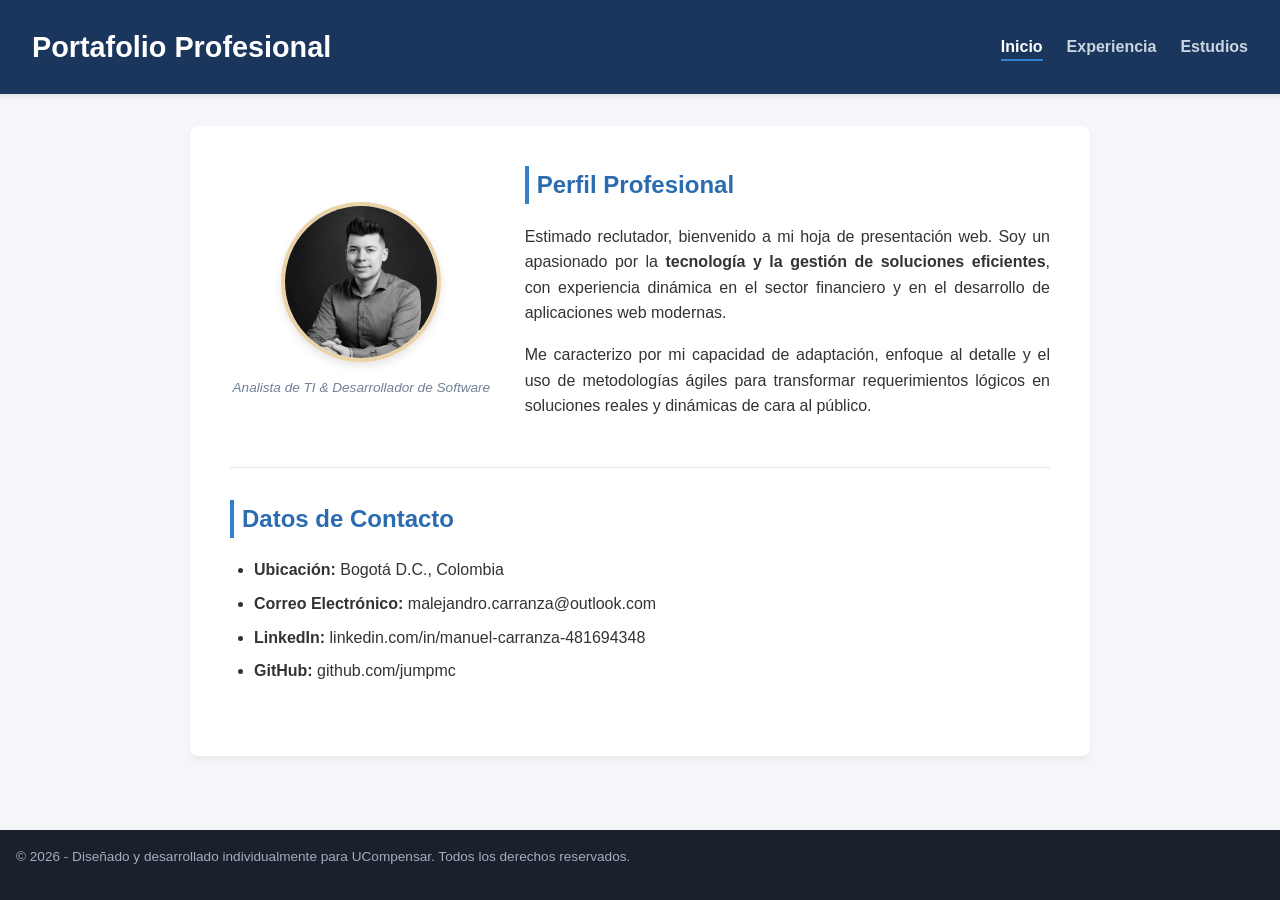
<file: index.html>
<!DOCTYPE html>
<html lang="es">
<head>
    <meta charset="UTF-8">
    <meta name="viewport" content="width=device-width, initial-scale=1.0">
    <title>Hoja de Vida Profesional - Inicio</title>
    <link rel="stylesheet" href="css/estilos.css">
</head>
<body>

    <header>
        <h1>Portafolio Profesional</h1>
        <nav>
            <ul>
                <li><a href="index.html" class="activo">Inicio</a></li>
                <li><a href="experiencia.html">Experiencia</a></li>
                <li><a href="estudios.html">Estudios</a></li>
            </ul>
        </nav>
    </header>

    <main>
        <section class="perfil-seccion">
            <figure class="foto-perfil">
                <img src="img/perfil.jpg" alt="Foto de perfil profesional">
                <figcaption>Analista de TI & Desarrollador de Software</figcaption>
            </figure>

            <article class="biografia">
                <h2>Perfil Profesional</h2>
                <p>Estimado reclutador, bienvenido a mi hoja de presentación web. Soy un apasionado por la <strong>tecnología y la gestión de soluciones eficientes</strong>, con experiencia dinámica en el sector financiero y en el desarrollo de aplicaciones web modernas.</p>
                <p>Me caracterizo por mi capacidad de adaptación, enfoque al detalle y el uso de metodologías ágiles para transformar requerimientos lógicos en soluciones reales y dinámicas de cara al público.</p>
            </article>
        </section>

        <hr> <section class="contacto-seccion">
            <h2>Datos de Contacto</h2>
            <ul>
                <li><strong>Ubicación:</strong> Bogotá D.C., Colombia</li>
                <li><strong>Correo Electrónico:</strong> malejandro.carranza@outlook.com</li>
                <li><strong>LinkedIn:</strong> linkedin.com/in/manuel-carranza-481694348</li>
                <li><strong>GitHub:</strong> github.com/jumpmc</li>
            </ul>
        </section>
    </main>

    <footer>
        <p>&copy; 2026 - Diseñado y desarrollado individualmente para UCompensar. Todos los derechos reservados.</p>
    </footer>

</body>
</html>
</file>
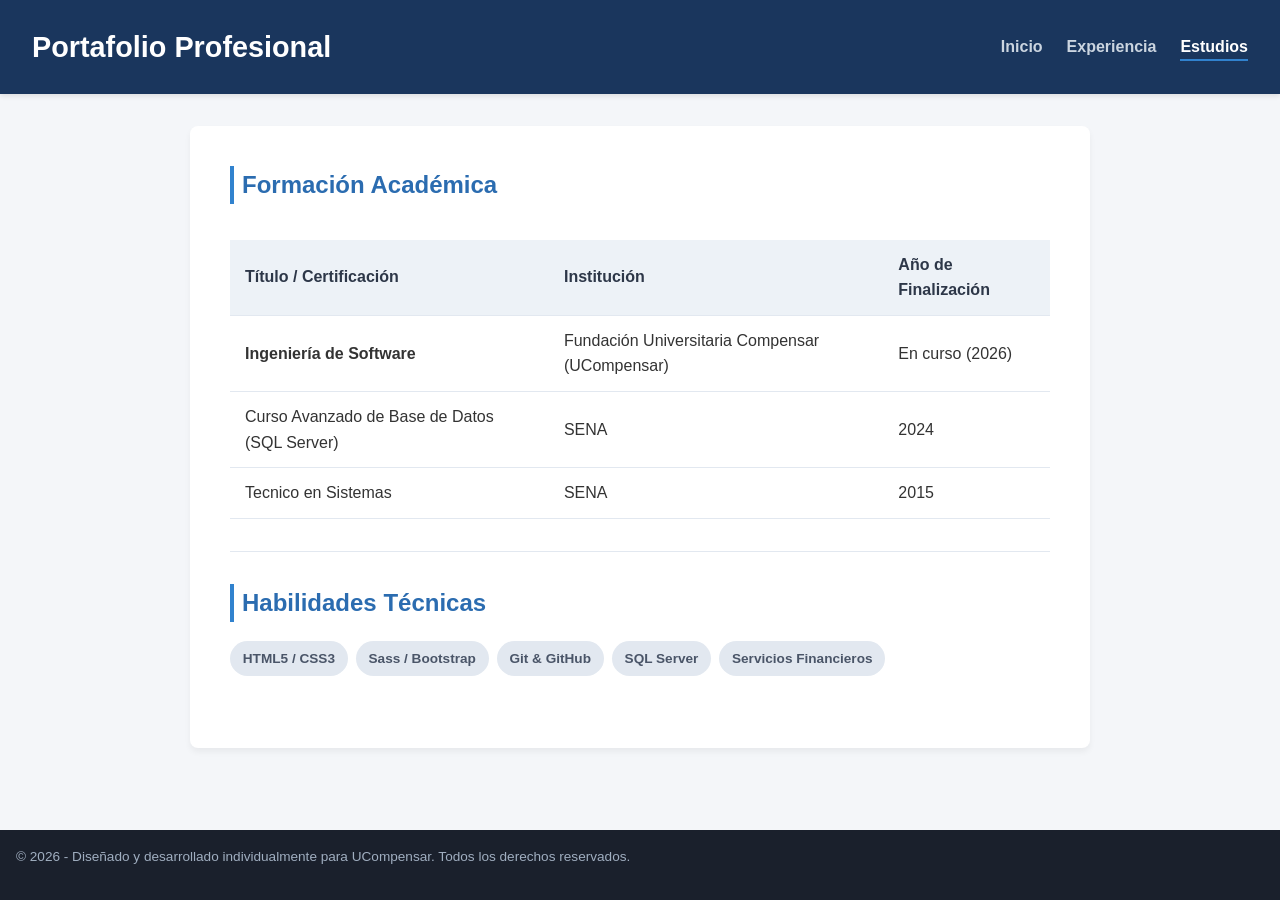
<file: estudios.html>
<!DOCTYPE html>
<html lang="es">
<head>
    <meta charset="UTF-8">
    <meta name="viewport" content="width=device-width, initial-scale=1.0">
    <title>Hoja de Vida Profesional - Educación</title>
    <link rel="stylesheet" href="css/estilos.css">
</head>
<body>

    <header>
        <h1>Portafolio Profesional</h1>
        <nav>
            <ul>
                <li><a href="index.html">Inicio</a></li>
                <li><a href="experiencia.html">Experiencia</a></li>
                <li><a href="estudios.html" class="activo">Estudios</a></li>
            </ul>
        </nav>
    </header>

    <main>
        <section class="educacion-seccion">
            <h2>Formación Académica</h2>
            
            <div class="tabla-contenedor">
                <table>
                    <thead>
                        <tr>
                            <th>Título / Certificación</th>
                            <th>Institución</th>
                            <th>Año de Finalización</th>
                        </tr>
                    </thead>
                    <tbody>
                        <tr>
                            <td><strong>Ingeniería de Software</strong></td>
                            <td>Fundación Universitaria Compensar (UCompensar)</td>
                            <td>En curso (2026)</td>
                        </tr>
                        <tr>
                            <td>Curso Avanzado de Base de Datos (SQL Server)</td>
                            <td>SENA</td>
                            <td>2024</td>
                        </tr>
                        <tr>
                            <td>Tecnico en Sistemas</td>
                            <td>SENA</td>
                            <td>2015</td>
                        </tr>
                    </tbody>
                </table>
            </div>
        </section>

        <hr>

        <section class="habilidades-seccion">
            <h2>Habilidades Técnicas</h2>
            <div class="habilidades-tags">
                <span class="tag">HTML5 / CSS3</span>
                <span class="tag">Sass / Bootstrap</span>
                <span class="tag">Git & GitHub</span>
                <span class="tag">SQL Server</span>
                <span class="tag">Servicios Financieros</span>
            </div>
        </section>
    </main>

    <footer>
        <p>&copy; 2026 - Diseñado y desarrollado individualmente para UCompensar. Todos los derechos reservados.</p>
    </footer>

</body>
</html>
</file>
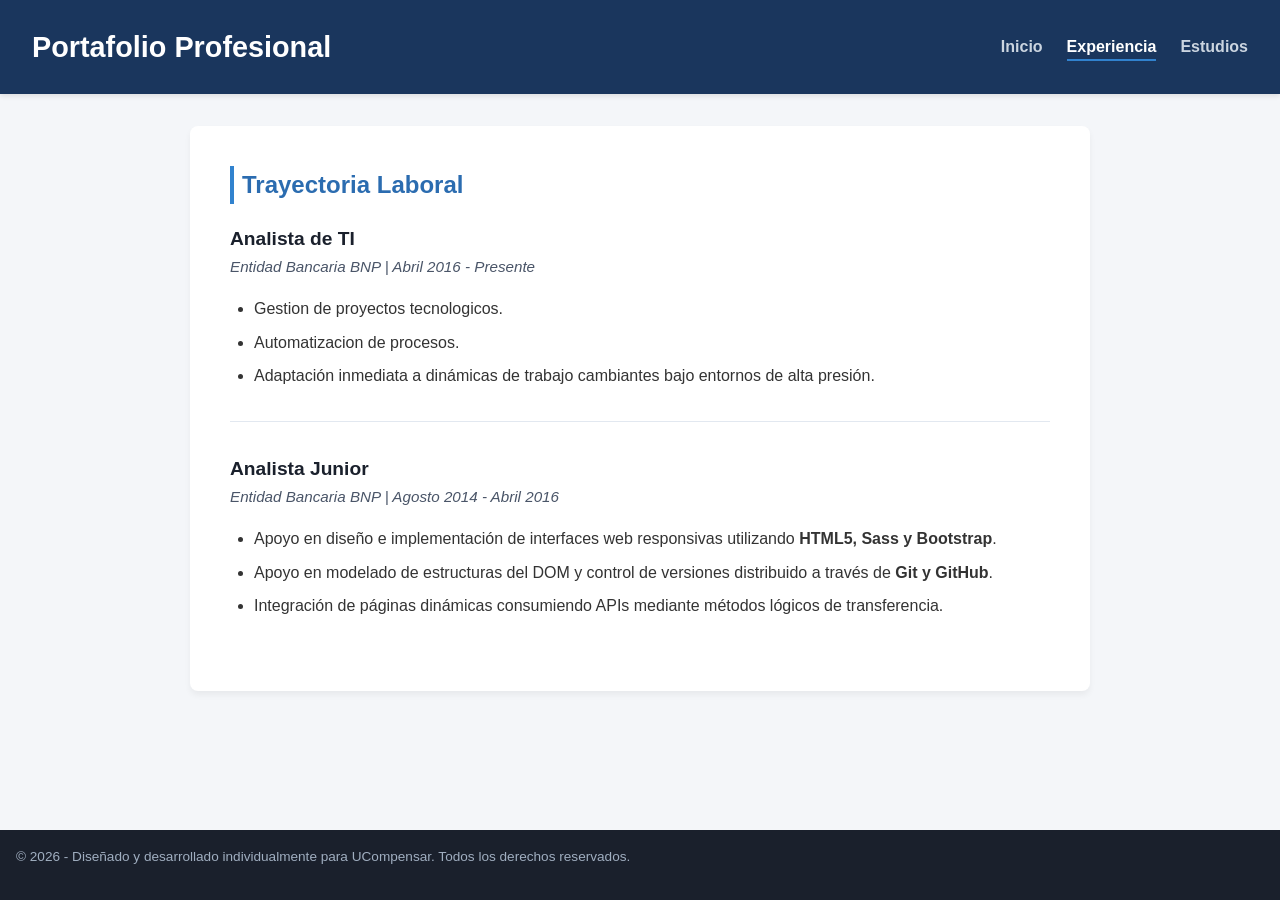
<file: experiencia.html>
<!DOCTYPE html>
<html lang="es">
<head>
    <meta charset="UTF-8">
    <meta name="viewport" content="width=device-width, initial-scale=1.0">
    <title>Hoja de Vida Profesional - Experiencia</title>
    <link rel="stylesheet" href="css/estilos.css">
</head>
<body>

    <header>
        <h1>Portafolio Profesional</h1>
        <nav>
            <ul>
                <li><a href="index.html">Inicio</a></li>
                <li><a href="experiencia.html" class="activo">Experiencia</a></li>
                <li><a href="estudios.html">Estudios</a></li>
            </ul>
        </nav>
    </header>

    <main>
        <section class="experiencia-seccion">
            <h2>Trayectoria Laboral</h2>

            <article class="empleo">
                <h3>Analista de TI</h3>
                <p><em>Entidad Bancaria BNP | Abril 2016 - Presente</em></p>
                <ul>
                    <li>Gestion de proyectos tecnologicos.</li>
                    <li>Automatizacion de procesos.</li>
                    <li>Adaptación inmediata a dinámicas de trabajo cambiantes bajo entornos de alta presión.</li>
                </ul>
            </article>

            <hr> <article class="empleo">
                <h3>Analista Junior</h3>
                <p><em>Entidad Bancaria BNP | Agosto 2014 - Abril 2016</em></p>
                <ul>
                    <li>Apoyo en diseño e implementación de interfaces web responsivas utilizando <strong>HTML5, Sass y Bootstrap</strong>.</li>
                    <li>Apoyo en modelado de estructuras del DOM y control de versiones distribuido a través de <strong>Git y GitHub</strong>.</li>
                    <li>Integración de páginas dinámicas consumiendo APIs mediante métodos lógicos de transferencia.</li>
                </ul>
            </article>
        </section>
    </main>

    <footer>
        <p>&copy; 2026 - Diseñado y desarrollado individualmente para UCompensar. Todos los derechos reservados.</p>
    </footer>

</body>
</html>
</file>
<file: css/estilos.css>
/* --- Estilos Globales y Reset --- */
* {
    margin: 0;
    padding: 0;
    box-sizing: border-box;
}

body {
    font-family: 'Segoe UI', Tahoma, Geneva, Verdana, sans-serif;
    line-height: 1.6;
    color: #333333;
    background-color: #f4f6f9;
    padding-bottom: 60px;
    position: relative;
    min-height: 100vh;
}

/* --- Encabezado y Navegación --- */
header {
    background-color: #1a365d;
    color: #ffffff;
    padding: 1.5rem 2rem;
    display: flex;
    justify-content: space-between;
    align-items: center;
    flex-wrap: wrap;
    box-shadow: 0 2px 5px rgba(0,0,0,0.1);
}

header h1 {
    font-size: 1.8rem;
}

nav ul {
    list-style: none;
    display: flex;
}

nav ul li {
    margin-left: 1.5rem;
}

nav ul li a {
    color: #cbd5e0;
    text-decoration: none;
    font-weight: 600;
    transition: color 0.3s ease;
}

nav ul li a:hover, nav ul li a.activo {
    color: #ffffff;
    border-bottom: 2px solid #3182ce;
    padding-bottom: 4px;
}

/* --- Contenedor Principal --- */
main {
    max-width: 900px;
    margin: 2rem auto;
    background: #ffffff;
    padding: 2.5rem;
    border-radius: 8px;
    box-shadow: 0 4px 6px rgba(0, 0, 0, 0.05);
}

section {
    margin-bottom: 2rem;
}

h2 {
    color: #2b6cb0;
    margin-bottom: 1.2rem;
    font-size: 1.5rem;
    border-left: 4px solid #3182ce;
    padding-left: 0.5rem;
}

p {
    margin-bottom: 1rem;
    text-align: justify;
}

hr {
    border: 0;
    height: 1px;
    background: #e2e8f0;
    margin: 2rem 0;
}

/* --- Estilos de la Página de Inicio (Perfil) --- */
.perfil-seccion {
    display: flex;
    align-items: center;
    gap: 2rem;
    flex-wrap: wrap;
}

.foto-perfil {
    text-align: center;
    flex: 1;
    min-width: 200px;
}

.foto-perfil img {
    width: 160px;
    height: 160px;
    border-radius: 50%;
    object-fit: cover;
    border: 4px solid #ebd3a8; /* Borde sutil */
    box-shadow: 0 4px 8px rgba(0,0,0,0.1);
}

.foto-perfil figcaption {
    font-size: 0.85rem;
    color: #718096;
    margin-top: 0.5rem;
    font-style: italic;
}

.biografia {
    flex: 2;
    min-width: 280px;
}

/* --- Estilos de Experiencia y Listas --- */
.empleo {
    margin-bottom: 1.5rem;
}

.empleo h3 {
    color: #1a202c;
    font-size: 1.2rem;
}

.empleo p em {
    color: #4a5568;
    font-size: 0.95rem;
}

ul {
    margin-left: 1.5rem;
    margin-top: 0.5rem;
}

li {
    margin-bottom: 0.5rem;
}

/* --- Estilos de Tablas (Estudios) --- */
.tabla-contenedor {
    overflow-x: auto;
}

table {
    width: 100%;
    border-collapse: collapse;
    margin-top: 1rem;
    background-color: #ffffff;
}

th, td {
    padding: 12px 15px;
    text-align: left;
    border-bottom: 1px solid #e2e8f0;
}

th {
    background-color: #edf2f7;
    color: #2d3748;
    font-weight: 700;
}

tr:hover {
    background-color: #f7fafc;
}

/* --- Habilidades (Tags) --- */
.habilidades-tags {
    display: flex;
    gap: 0.5rem;
    flex-wrap: wrap;
    margin-top: 1rem;
}

.tag {
    background-color: #e2e8f0;
    color: #4a5568;
    padding: 0.4rem 0.8rem;
    border-radius: 20px;
    font-size: 0.85rem;
    font-weight: 600;
}

/* --- Pie de Página Fijo --- */
footer {
    background-color: #1a202c;
    color: #a0aec0;
    text-align: center;
    padding: 1rem;
    font-size: 0.85rem;
    position: absolute;
    bottom: 0;
    width: 100%;
}

/* --- Ajustes Responsivos --- */
@media (max-width: 600px) {
    header {
        flex-direction: column;
        text-align: center;
    }
    nav ul {
        margin-top: 1rem;
    }
    nav ul li {
        margin: 0 0.7rem;
    }
    main {
        padding: 1.5rem;
        margin: 1rem;
    }
}
</file>
